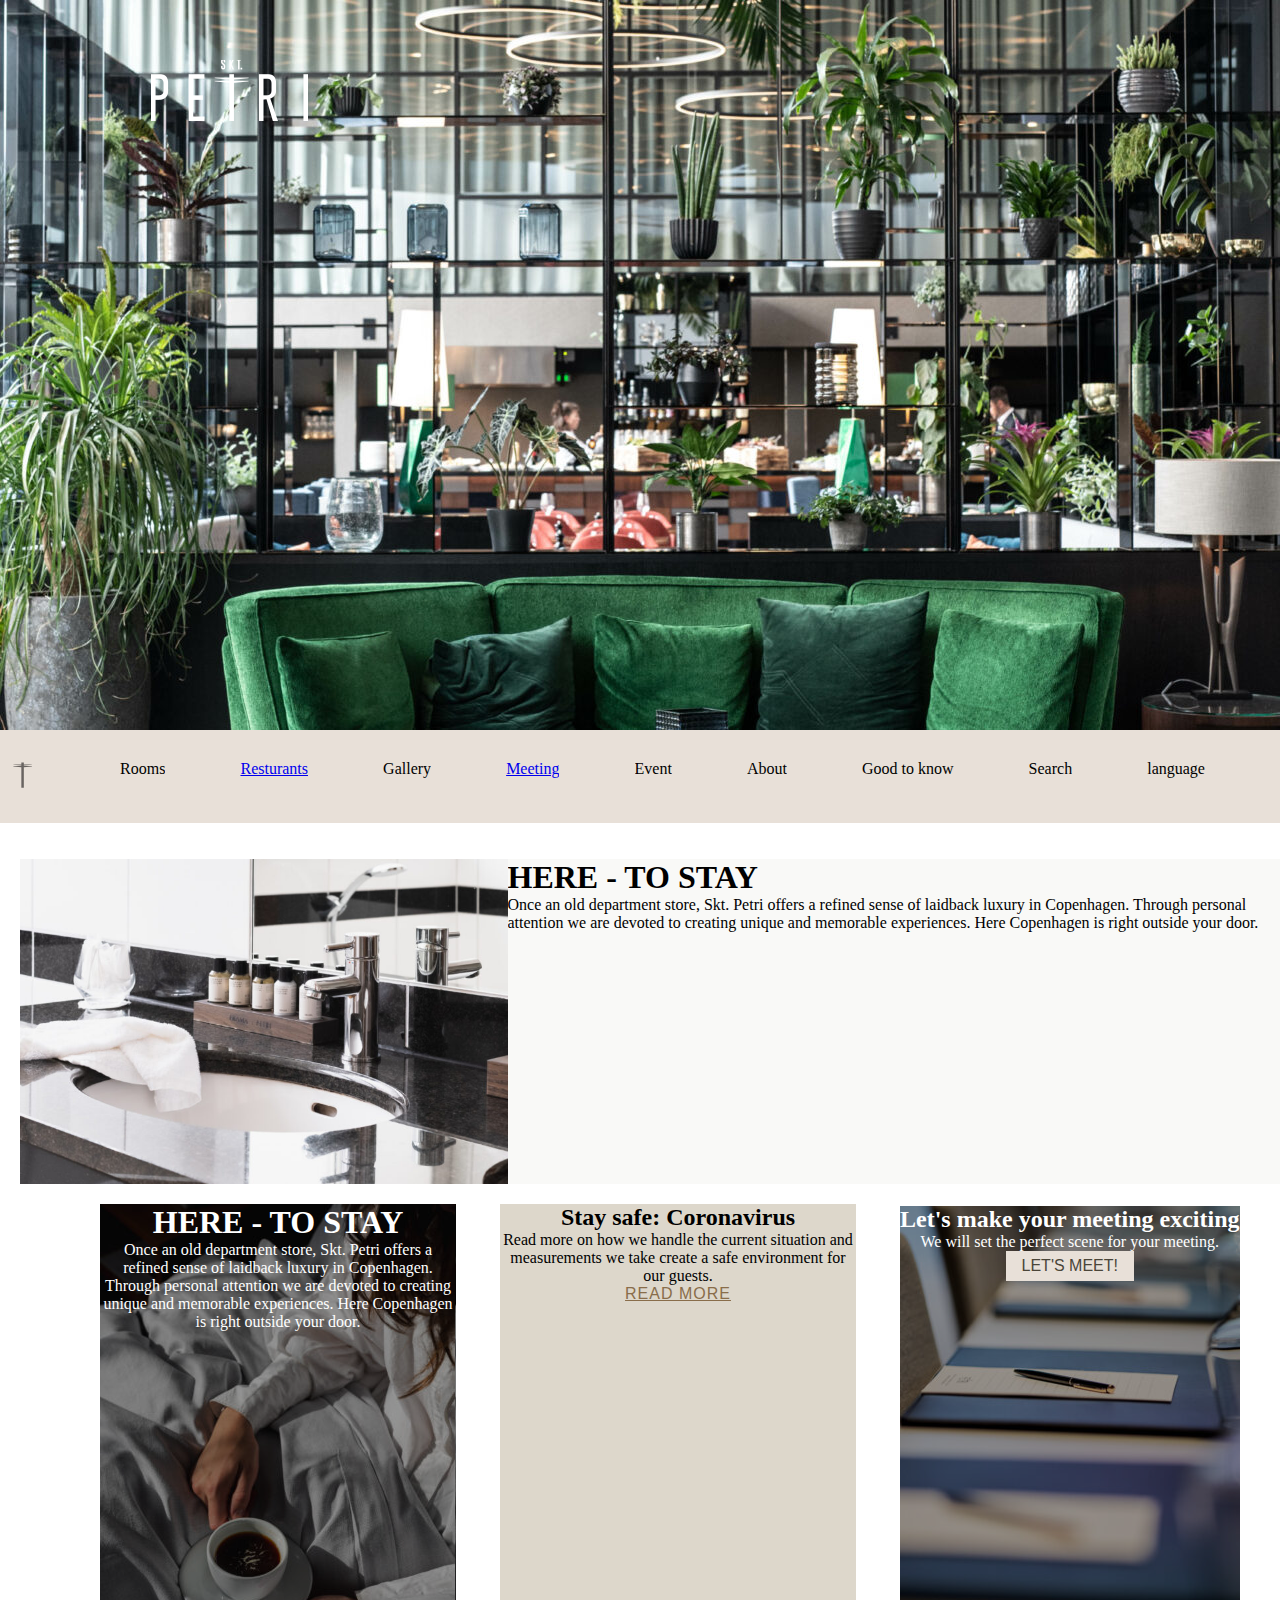
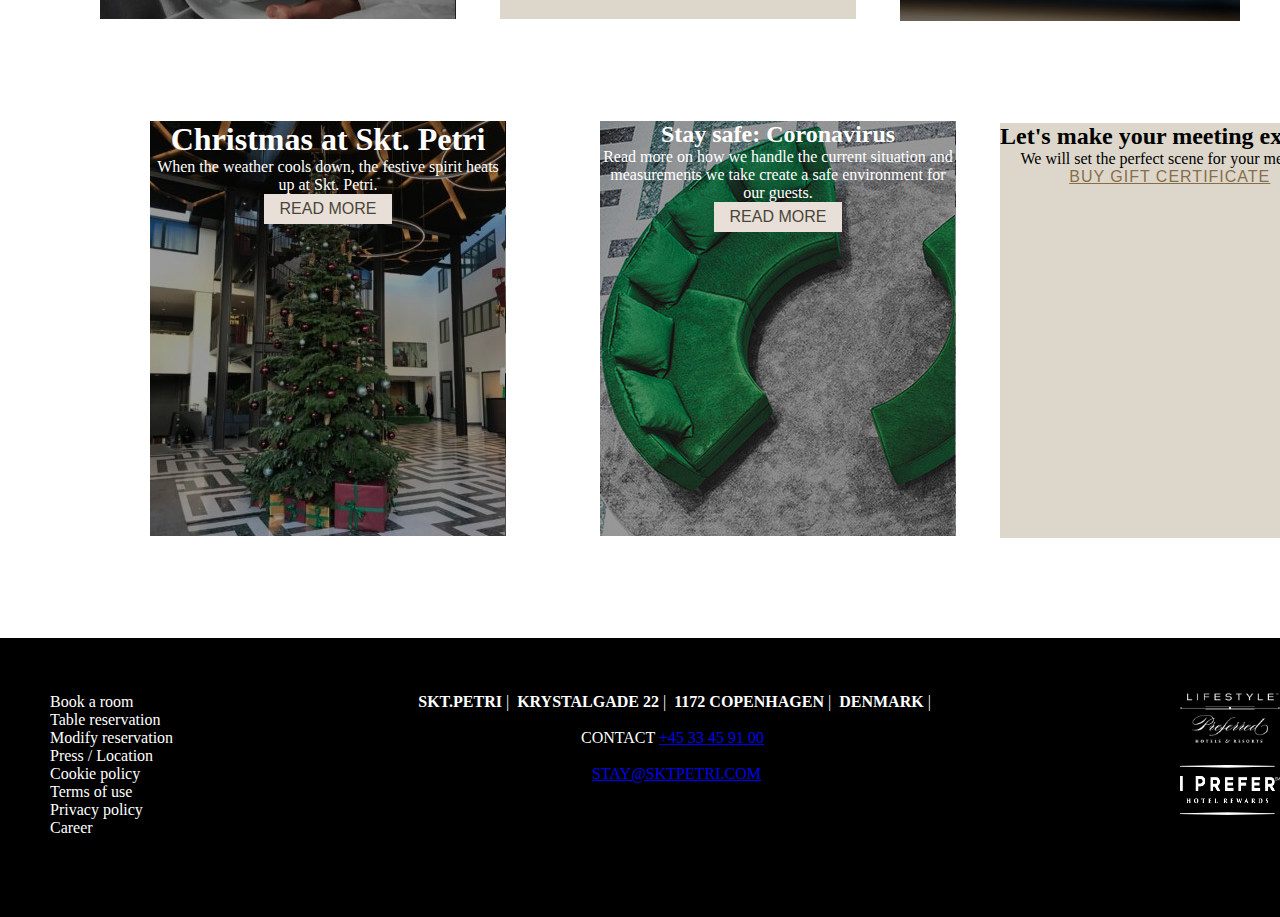
<file: Hotel/index.html>
<!DOCTYPE html>
<html lang="en" dir="ltr">
  <head>
    <meta charset="utf-8">
    <link rel = "stylesheet" href = "./CSS/style.css">
    <title>Hotel</title>
  </head>
 <body>

   <section class = "header">
     <img class = "mainlogo" src = "./images/mainlogo.png">
   </section>
<nav class = "navigation bar">
  <ul>
    <img class = "logo" src = "./images/navlogo.svg">
    <li>Rooms</li>
    <li><a href="file:///Users/mohamedahmed/OneDrive%20-%20City,%20University%20of%20London/Web%20development/Hotel/restaurats.html">Resturants</a></li>
    <li>Gallery</li>
    <li><a href="file:///Users/mohamedahmed/OneDrive%20-%20City,%20University%20of%20London/Web%20development/Hotel/meetings.html">Meeting</a></li>
    <li>Event</li>
    <li>About</li>
    <li>Good to know</li>
    <li>Search</li>
    <li>language</li>
  </ul>

<div class = "search bar ">

</div>

<div class = "language">

</div>
</nav>
<br></br>
  <section class = "main">
    <div class = "row1">
      <div class = "row1_div1">
        <img class = "textimage" src = "./images/textimage.jpg">
        <h1> HERE - TO STAY </h1>
        <p>Once an old department store, Skt. Petri offers a refined sense of
          laidback luxury in Copenhagen. Through personal attention we are
          devoted to creating unique and memorable experiences. Here Copenhagen
          is right outside your door. </p>
      </div>

    </div>

    <div class = "box1">
      <div class = "box1_div1">

        <h1> HERE - TO STAY </h1>
        <p>Once an old department store, Skt. Petri offers a refined sense of
          laidback luxury in Copenhagen. Through personal attention we are
          devoted to creating unique and memorable experiences. Here Copenhagen
          is right outside your door. </p>

      </div>
    </div>

    <div class = "box2">
      <div class = "box2_div2">

        <h2> Stay safe: Coronavirus </h2>
        <p>Read more on how we handle the current situation and measurements we take create a safe environment for our guests. </p>
        <a href="https://www.sktpetri.com/stay-safe-corona-virus/" class="read-more-link"> Read more </a>

      </div>
    </div>

    <div class = "box3">
      <div class = "box3_div3">

        <h2> Let's make your meeting exciting </h2>
        <p> We will set the perfect scene for your meeting. </p>
        <a href="https://www.sktpetri.com/meetings/" class="meetbutton" target="_blank"> Let's meet! </a>

      </div>
    </div>

    <div class = "box4">
      <div class = "box4_div4">

        <h1> Christmas at Skt. Petri </h1>
        <p> When the weather cools down, the festive spirit heats up at Skt. Petri. </p>
        <a class="meetbutton"> Read more </a>
      </div>
    </div>

    <div class = "box5">
      <div class = "box5_div5">

        <h2> Stay safe: Coronavirus </h2>
        <p>Read more on how we handle the current situation and measurements we take create a safe environment for our guests. </p>
        <a class="meetbutton"> Read more </a>

      </div>
    </div>

    <div class = "box6">
      <div class = "box6_div6">

        <h2> Let's make your meeting exciting </h2>
        <p> We will set the perfect scene for your meeting. </p>
        <a href="https://www.sktpetri.com/meetings/" class="read-more-link" target="_blank"> Buy gift certificate </a>

      </div>
    </div>




  </section>

<footer>
  <div class = "footer_1">

    <li> Book a room </li>
    <li> Table reservation </li>
    <li> Modify reservation </li>
    <li> Press / Location </li>
    <li> Cookie policy </li>
    <li> Terms of use </li>
    <li> Privacy policy </li>
    <li> Career </li>

  </div>


  <div class = "footer_2">

 <p>
   <strong>SKT.PETRI</strong>
   |&nbsp;
   <strong>KRYSTALGADE 22</strong>
   |&nbsp;
   <strong>1172 COPENHAGEN</strong>
   |&nbsp;
   <strong>DENMARK</strong>
   |&nbsp;
   <br></br>
   CONTACT
   <a class="footer-info-link" href="tel:+45 33 45 91 00">+45 33 45 91 00</a>
   &nbsp;
   <br></br>
   <a href="mailto:stay@sktpetri.com">STAY@SKTPETRI.COM</a>
  </div>

  <div class = "footer_3">
 <img class = "img7" src = "./images/footer_image7.png">
<br></br>
 <img class = "img8" src = "./images/footer_image8.png">
  </div>
</footer>
</body>
</html>
</file>
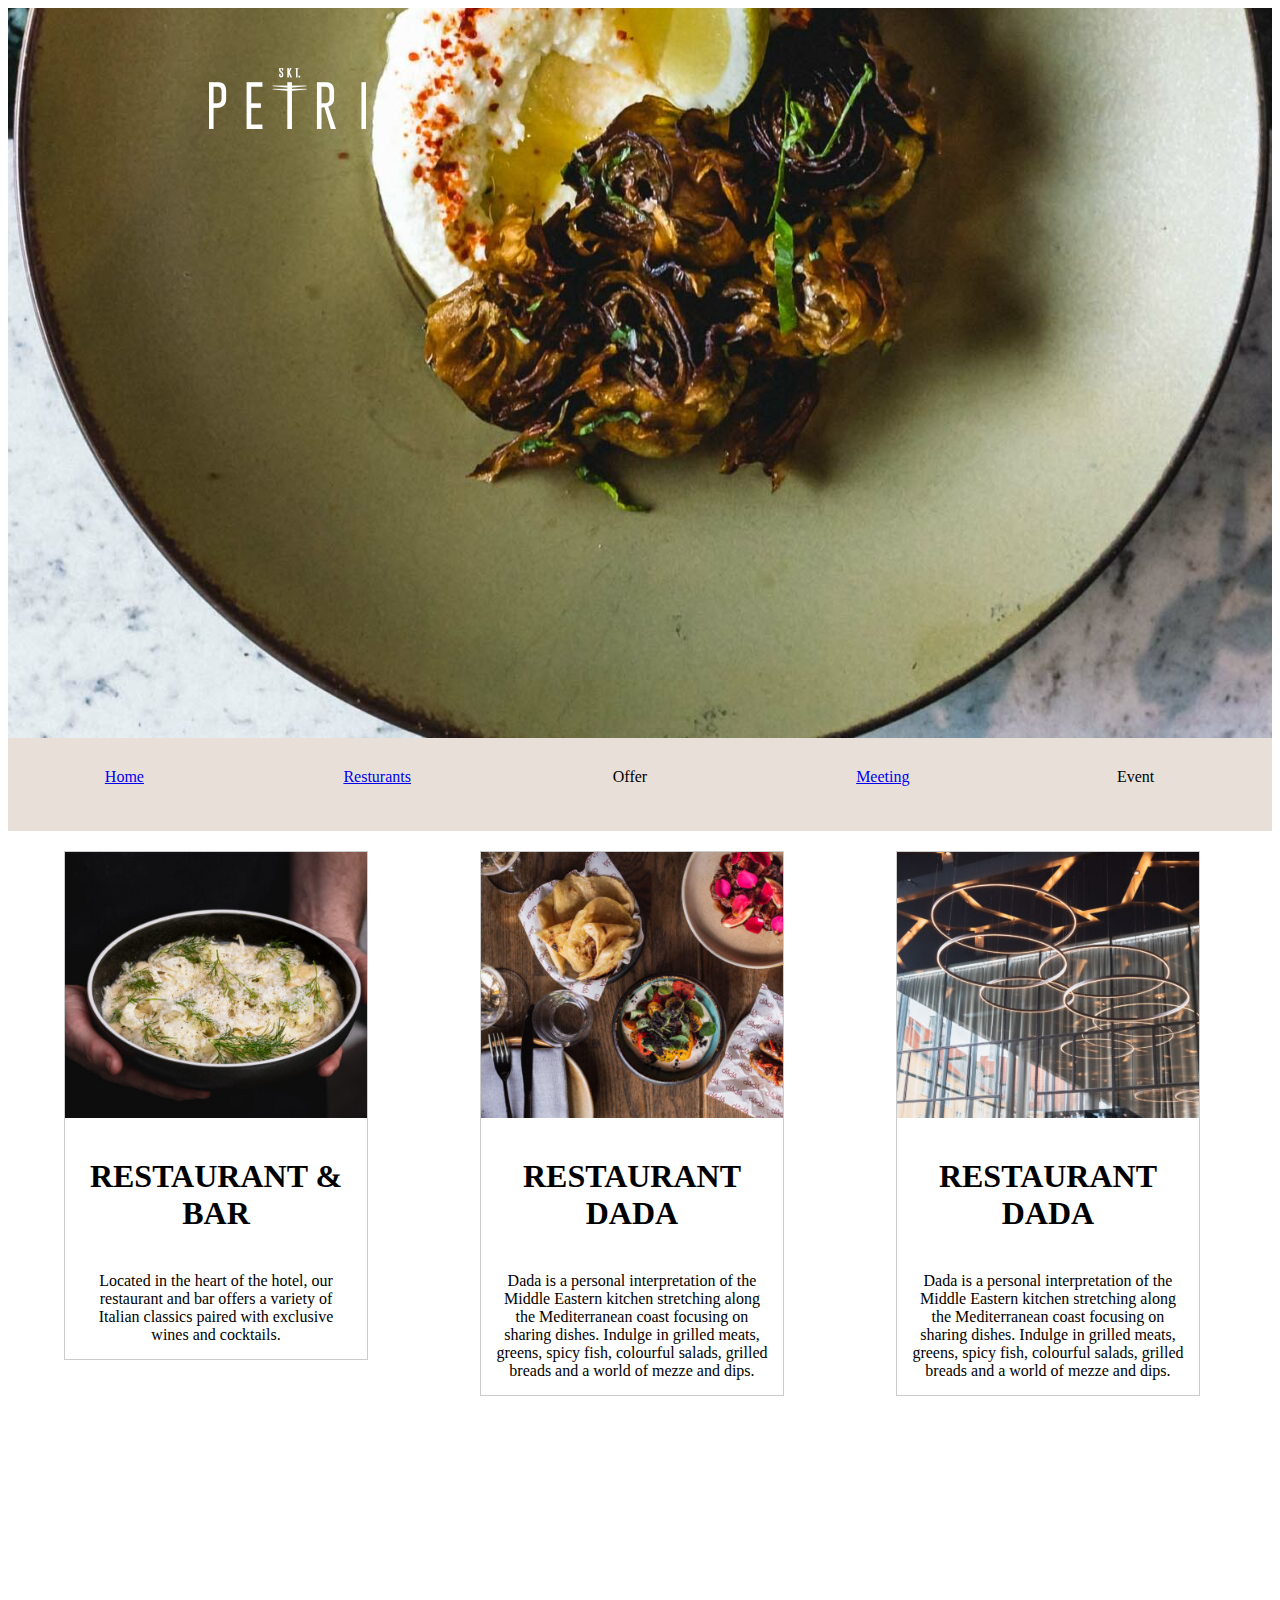
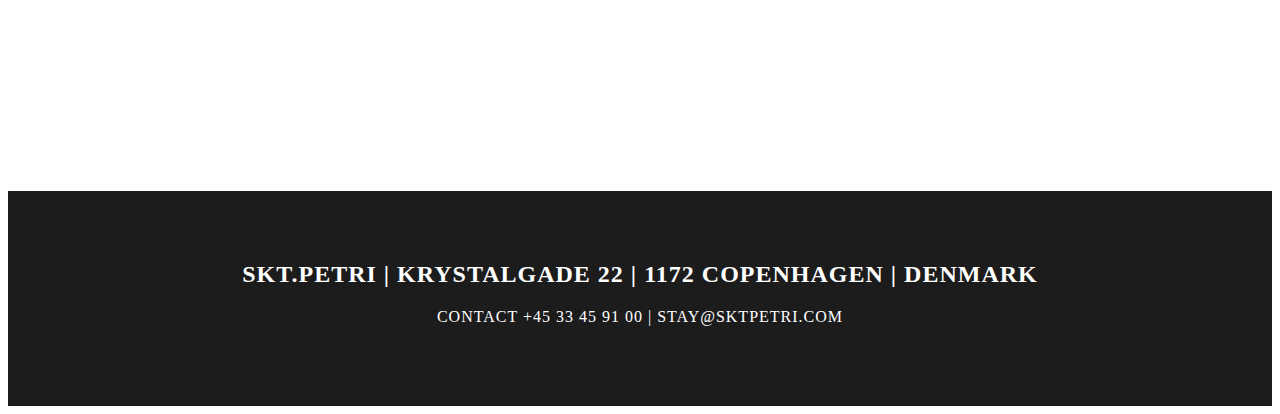
<file: Hotel/restaurats.html>
<!DOCTYPE html>
<html lang="en" dir="ltr">
  <head>
    <meta name="viewport" content="width=device-width, initial-scale=1.0">
      <link rel = "stylesheet" href = "./CSS/style2.css">
    <meta charset="utf-8">
    <title>resturants</title>
  </head>
  <body>

    <section class ="header">
      <img class = "mainlogo" src = "./images/mainlogo.png">
      </section>

      <nav class= "navigation">
      <ul>
        <li><a href="file:///Users/mohamedahmed/OneDrive%20-%20City,%20University%20of%20London/Web%20development/Hotel/hotel.html">Home</a></li>

        <li><a href="file:///Users/mohamedahmed/OneDrive%20-%20City,%20University%20of%20London/Web%20development/Hotel/restaurats.html">Resturants</a></li>
        <li>Offer</li>

        <li><a href="file:///Users/mohamedahmed/OneDrive%20-%20City,%20University%20of%20London/Web%20development/Hotel/meetings.html">Meeting</a></li>
        <li>Event</li>


        </ul>
        <div class="search">
       </div>

       <div class="language">
       </div>
       </nav>




       <div class="responsive">
         <div class="gallery">
           <a target="_blank" href="./images/food1.jpg">
             <img src="./images/food.jpg" alt="Cinque Terre" width="700" height="500">
           </a>
           <div class="description"><h1>RESTAURANT & BAR</h1>
             <br>
             Located in the heart of the hotel, our restaurant and bar offers a variety of Italian classics paired with exclusive wines and cocktails.
           </div>
         </div>
       </div>


     <div class="responsive">
       <div class="gallery">
         <a target="_blank" href="./images/food2.jpg">
           <img src="./images/food2.jpg" alt="Forest" width="600" height="400">
         </a>
         <div class="description"><h1>RESTAURANT DADA</h1>
           <br>
           Dada is a personal interpretation of the Middle Eastern kitchen stretching along the Mediterranean coast focusing on sharing dishes. Indulge in grilled meats, greens, spicy fish, colourful salads, grilled breads and a world of mezze and dips.
         </div>
       </div>
     </div>

     <div class="responsive">
       <div class="gallery">
         <a target="_blank" href="./images/food3.jpg">
           <img src="./images/food3.jpg" alt="Forest" width="600" height="400">
         </a>
         <div class="description"><h1>RESTAURANT DADA</h1>
           <br>
           Dada is a personal interpretation of the Middle Eastern kitchen stretching along the Mediterranean coast focusing on sharing dishes. Indulge in grilled meats, greens, spicy fish, colourful salads, grilled breads and a world of mezze and dips.
         </div>
       </div>
     </div>
     <div class="footer">
            <footer>
              <h2>SKT.PETRI | KRYSTALGADE 22 | 1172 COPENHAGEN | DENMARK
              </h2>
            </footer>

              <footer>CONTACT +45 33 45 91 00 | STAY@SKTPETRI.COM</footer>

          </div>




  </body>
</html>
</file>
<file: Hotel/CSS/style.css>
*{
  box-sizing: border-box;
  margin: 0;
  overflow-x: hidden;
}

.header{
  background-image: url("../images/hotel.jpg");
  background-size: cover;
  background-position: 50%;
  background-repeat: no-repeat;
  width: 100%;
  height: 730px;
}

.navigation{
  width: 100%;
  height:93px;
  position: sticky;
  top: 0;
  background-color: #e8e0d8;
  z-index: 10;
  overflow: hidden;
}


ul{
  display: flex;
  padding: 30px 0;
  list-style-type: none;
}

li{
  margin-right: auto;
}

.row1{
  height: auto;
  width: 100%;
  display: flex;
  flex-wrap: wrap;
  justify-content: space-between;
  margin: 0px 20px 20px 20px;
  word-wrap: break-word;
}

.row1 > div{
  height:auto;
  width: auto;
  background-color: #f9f9f7;
}

.box1{
  background-image: url("../images/box1.jpg");
  height: 415px;
  width: 356px;
  display: flex;
  flex-wrap: wrap;
  justify-content: space-between;
  margin: 0px 20px 20px 100px;
  word-wrap: break-word;
  color: white;
  text-align: center;
}

.box1 > div{
  height: auto;
  width: auto;
}

.box2{
  height: 415px;
  width: 356px;
  display: flex;
  flex-wrap: wrap;
  justify-content: space-between;
  margin: -435px 100px 100px 500px;
  word-wrap: break-word;
  text-align: center;
}
.box2 > div{
  height: auto;
  width: auto;
  background-color: #ddd7cb;
}

.box3{
  background-image: url("../images/box3.jpg");
  height: 415px;
  width: 340px;
  display: flex;
  flex-wrap: wrap;
  justify-content: space-between;
  margin: -513px 100px 100px 900px;
  word-wrap: break-word;
  color: white;
  text-align: center;
}

.box3 > div{
  height: auto;
  width: auto;
}

.box4{
  background-image: url("../images/box4.jpg");
  height: 415px;
  width: 356px;
  display: flex;
  flex-wrap: wrap;
  justify-content: space-between;
  margin: 0px 20px 20px 150px;
  word-wrap: break-word;
  color: white;
  text-align: center;
}

.box4 > div{
  height: auto;
  width: auto;
}

.box5{
  background-image: url("../images/box5.jpg");
  height: 415px;
  width: 356px;
  display: flex;
  flex-wrap: wrap;
  justify-content: space-between;
  margin: -435px 100px 100px 600px;
  word-wrap: break-word;
  color: white;
  text-align: center;
}

.box5 > div{
  height: auto;
  width: auto;
}

.box6{
  height: 415px;
  width: 340px;
  display: flex;
  flex-wrap: wrap;
  justify-content: space-between;
  margin: -513px 100px 100px 1000px;
  word-wrap: break-word;
  text-align: center;
}

.box6 > div{
  height: auto;
  width: auto;
  background-color: #ddd7cb;
}

footer{
  background-color: black;
  padding: 55px 0px 80px;
  display: flex;
  justify-content: space-between;
  list-style-type: none;
  text-align: center;
}

.footer_1{
  text-align: left;
  margin-left: 50px;
}

footer > div{
  height: auto;
  width: auto;
  background-color: black;
  color: #ffffff;
}

.logo{
  margin-right: auto;
  height: 30px;
  width: 45px;
}

.mainlogo{
  position: relative;
  margin-left: 150px;
  margin-top: 60px
}

.textimage{
  float: left;
  height: 325px;
  width: auto;
}

.img7, .img8{
  width: 100px;
  height: 50px;
}

element.style {
    position: relative;
    height: 1360px;
}

.grid {
    opacity: 1;
    margin: 55px 0;
    transition: opacity .5s ease;
}

.fade-over .fade-over__overlay {
    position: absolute;
    opacity: .3;
    top: 0;
    width: 100%;
    height: 100%;
    background-color: rgba(0,0,0,.7);
    transition: opacity .5s ease-in-out;
}

body {
  width: 100%;
  height: 100%;
  margin: 0;
  padding: 0;
  background-color: white;
}

.read-more-link{
    position: relative;
    font-family: Yeseva One,sans-serif;
    font-size: 16px;
    color: #896d4a;
    text-transform: uppercase;
    letter-spacing: 1px;
    outline: 0;
    transition: all .5s ease;
}

.meetbutton {
    display: inline-block;
    padding: 6px 16px;
    color: #4a4539;
    background-color: #e8e0d8;
    font-family: Yeseva One,sans-serif;
    font-size: 16px;
    text-transform: uppercase;
    text-decoration: none;
    cursor: pointer;
    transition: all .5s ease;
}

div {
  background: rgb(0,0,0,0.4)
}
</file>
<file: Hotel/CSS/style2.css>
.header{
  background-image: url("../images/foodheader.jpg");
  background-size: cover;
  background-position: 50%;
  background-repeat: no-repeat;
  width: 100%;
  height: 730px;
}

.navigation{
  width: 100%;
  height: 93px;
  background-color: #e8e0d8;
}


.mainlogo{
  position: relative;
  margin-left: 200px;
  margin-top: 60px
}

ul{
  display: flex;
  padding: 30px 0;
  list-style-type: none;
  margin: auto;
  text-align: center;

}

li{
  margin-right: 20px;
  width: 100%;
}


div.gallery {
  border: 1px solid #ccc;
}

div.gallery:hover {
  border: 1px solid #777;
}

div.gallery img {
  width: 100%;
  height: auto;
}

div.description {
  padding: 15px;
  text-align: center;
}

* {
  box-sizing: border-box;
}

.responsive {
  padding: 0 6px;
  float: left;
  width: 24.99999%;
  margin-top: 20px;
  margin-right: 50px;
  margin-left: 50px;
  margin-bottom: 20px;

}

@media only screen and (max-width: 700px) {
  .responsive {
    width: 49.99999%;
    margin: 6px 0;
  }
}

@media only screen and (max-width: 500px) {
  .responsive {
    width: 100%;
  }
}

.clearfix:after {
  content: "";
  display: table;
  clear: both;
}

.footer {
  margin-top: 60rem;
  position: relative;
  left: 0;
  bottom: 50%;
  width: 100%;
  background-color:#1c1c1c;
  color: white;
  text-align: center;
  padding: 50px 0px 80px;
  letter-spacing: 1px
}
</file>
